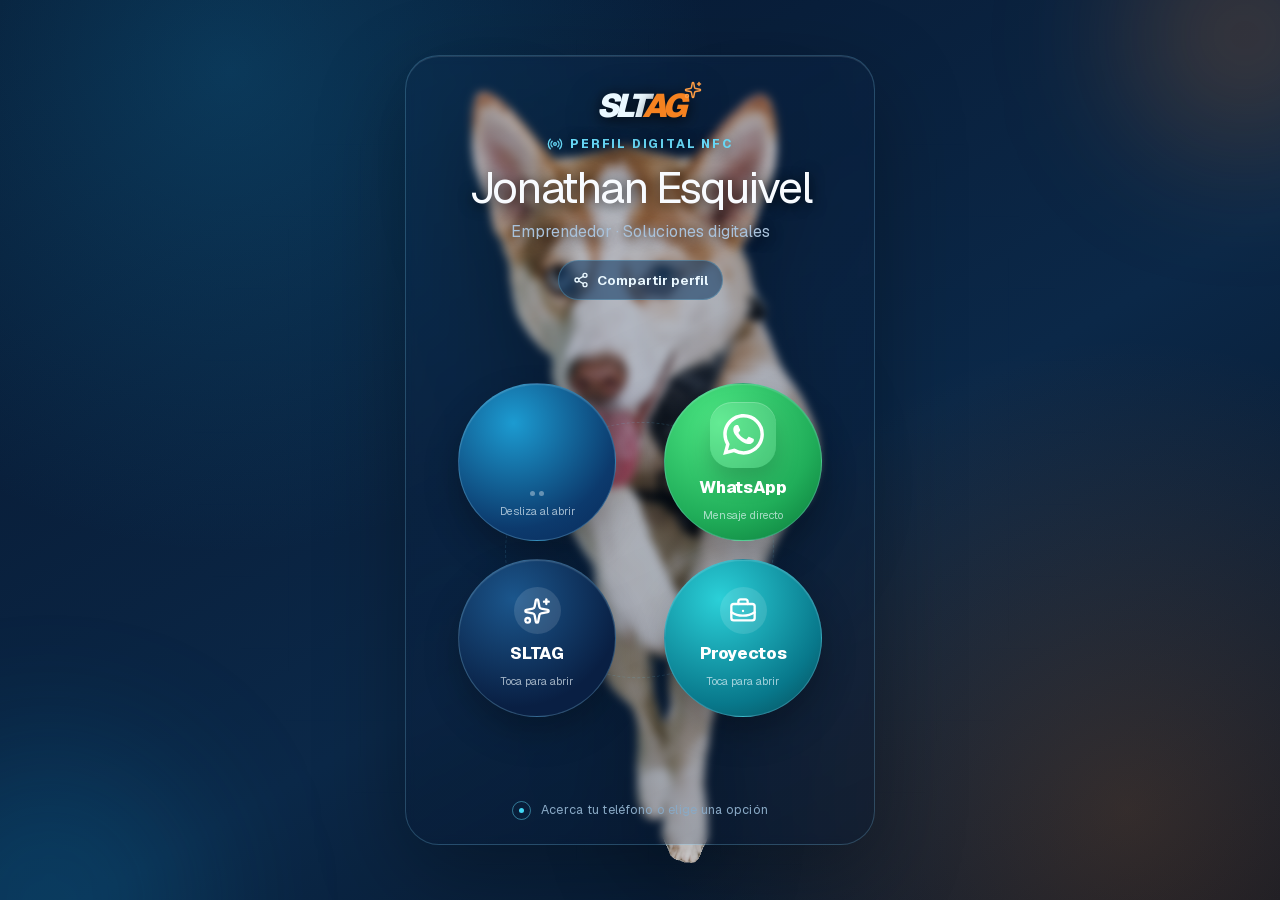
<file: index.html>
<!DOCTYPE html><html lang="es"><head><meta charSet="utf-8"/><meta name="viewport" content="width=device-width, initial-scale=1"/><link rel="stylesheet" href="/_next/static/css/index.sltag-socials-v2.css" data-rsc-css-href="/_next/static/css/index.sltag-socials-v2.css" data-precedence="vite-rsc/importer-resources"/><title>Jonathan Esquivel | Contacto</title><meta name="description" content="Contacto, redes sociales y proyectos de Jonathan Esquivel."/>
<link rel="preload" href="/_next/static/_vinext_fonts/geist-8ac0455e797f/geist-98bbbccb.woff2" as="font" type="font/woff2" crossorigin />
<link rel="preload" href="/_next/static/_vinext_fonts/geist-mono-00e989178794/geist-mono-013b2f2f.woff2" as="font" type="font/woff2" crossorigin />
<style data-vinext-fonts>/* cyrillic-ext */
@font-face {
  font-family: 'Geist';
  font-style: normal;
  font-weight: 100 900;
  font-display: swap;
  src: url(/_next/static/_vinext_fonts/geist-8ac0455e797f/geist-ff2310f5.woff2) format('woff2');
  unicode-range: U+0460-052F, U+1C80-1C8A, U+20B4, U+2DE0-2DFF, U+A640-A69F, U+FE2E-FE2F;
}
/* cyrillic */
@font-face {
  font-family: 'Geist';
  font-style: normal;
  font-weight: 100 900;
  font-display: swap;
  src: url(/_next/static/_vinext_fonts/geist-8ac0455e797f/geist-875ccdd4.woff2) format('woff2');
  unicode-range: U+0301, U+0400-045F, U+0490-0491, U+04B0-04B1, U+2116;
}
/* vietnamese */
@font-face {
  font-family: 'Geist';
  font-style: normal;
  font-weight: 100 900;
  font-display: swap;
  src: url(/_next/static/_vinext_fonts/geist-8ac0455e797f/geist-52306abf.woff2) format('woff2');
  unicode-range: U+0102-0103, U+0110-0111, U+0128-0129, U+0168-0169, U+01A0-01A1, U+01AF-01B0, U+0300-0301, U+0303-0304, U+0308-0309, U+0323, U+0329, U+1EA0-1EF9, U+20AB;
}
/* latin-ext */
@font-face {
  font-family: 'Geist';
  font-style: normal;
  font-weight: 100 900;
  font-display: swap;
  src: url(/_next/static/_vinext_fonts/geist-8ac0455e797f/geist-001175b1.woff2) format('woff2');
  unicode-range: U+0100-02BA, U+02BD-02C5, U+02C7-02CC, U+02CE-02D7, U+02DD-02FF, U+0304, U+0308, U+0329, U+1D00-1DBF, U+1E00-1E9F, U+1EF2-1EFF, U+2020, U+20A0-20AB, U+20AD-20C0, U+2113, U+2C60-2C7F, U+A720-A7FF;
}
/* latin */
@font-face {
  font-family: 'Geist';
  font-style: normal;
  font-weight: 100 900;
  font-display: swap;
  src: url(/_next/static/_vinext_fonts/geist-8ac0455e797f/geist-98bbbccb.woff2) format('woff2');
  unicode-range: U+0000-00FF, U+0131, U+0152-0153, U+02BB-02BC, U+02C6, U+02DA, U+02DC, U+0304, U+0308, U+0329, U+2000-206F, U+20AC, U+2122, U+2191, U+2193, U+2212, U+2215, U+FEFF, U+FFFD;
}

@font-face {
  font-family: 'Geist Fallback';
  src: local("Arial");
  ascent-override: 95.94%;
  descent-override: 28.16%;
  line-gap-override: 0.00%;
  size-adjust: 104.76%;
}

.__font_geist_19ysh9d { font-family: 'Geist', 'Geist Fallback'; font-style: normal; }

.__variable_geist_19ysh9d { --font-geist-sans: 'Geist', 'Geist Fallback'; }

/* cyrillic-ext */
@font-face {
  font-family: 'Geist Mono';
  font-style: normal;
  font-weight: 100 900;
  font-display: swap;
  src: url(/_next/static/_vinext_fonts/geist-mono-00e989178794/geist-mono-f6b33328.woff2) format('woff2');
  unicode-range: U+0460-052F, U+1C80-1C8A, U+20B4, U+2DE0-2DFF, U+A640-A69F, U+FE2E-FE2F;
}
/* cyrillic */
@font-face {
  font-family: 'Geist Mono';
  font-style: normal;
  font-weight: 100 900;
  font-display: swap;
  src: url(/_next/static/_vinext_fonts/geist-mono-00e989178794/geist-mono-44e03052.woff2) format('woff2');
  unicode-range: U+0301, U+0400-045F, U+0490-0491, U+04B0-04B1, U+2116;
}
/* symbols2 */
@font-face {
  font-family: 'Geist Mono';
  font-style: normal;
  font-weight: 100 900;
  font-display: swap;
  src: url(/_next/static/_vinext_fonts/geist-mono-00e989178794/geist-mono-0638449e.woff2) format('woff2');
  unicode-range: U+2000-2001, U+2004-2008, U+200A, U+23B8-23BD, U+2500-259F;
}
/* vietnamese */
@font-face {
  font-family: 'Geist Mono';
  font-style: normal;
  font-weight: 100 900;
  font-display: swap;
  src: url(/_next/static/_vinext_fonts/geist-mono-00e989178794/geist-mono-971fb274.woff2) format('woff2');
  unicode-range: U+0102-0103, U+0110-0111, U+0128-0129, U+0168-0169, U+01A0-01A1, U+01AF-01B0, U+0300-0301, U+0303-0304, U+0308-0309, U+0323, U+0329, U+1EA0-1EF9, U+20AB;
}
/* latin-ext */
@font-face {
  font-family: 'Geist Mono';
  font-style: normal;
  font-weight: 100 900;
  font-display: swap;
  src: url(/_next/static/_vinext_fonts/geist-mono-00e989178794/geist-mono-44745446.woff2) format('woff2');
  unicode-range: U+0100-02BA, U+02BD-02C5, U+02C7-02CC, U+02CE-02D7, U+02DD-02FF, U+0304, U+0308, U+0329, U+1D00-1DBF, U+1E00-1E9F, U+1EF2-1EFF, U+2020, U+20A0-20AB, U+20AD-20C0, U+2113, U+2C60-2C7F, U+A720-A7FF;
}
/* latin */
@font-face {
  font-family: 'Geist Mono';
  font-style: normal;
  font-weight: 100 900;
  font-display: swap;
  src: url(/_next/static/_vinext_fonts/geist-mono-00e989178794/geist-mono-013b2f2f.woff2) format('woff2');
  unicode-range: U+0000-00FF, U+0131, U+0152-0153, U+02BB-02BC, U+02C6, U+02DA, U+02DC, U+0304, U+0308, U+0329, U+2000-206F, U+20AC, U+2122, U+2191, U+2193, U+2212, U+2215, U+FEFF, U+FFFD;
}

@font-face {
  font-family: 'Geist Mono Fallback';
  src: local("Arial");
  ascent-override: 74.67%;
  descent-override: 21.92%;
  line-gap-override: 0.00%;
  size-adjust: 134.59%;
}

.__font_geist_mono_1001rt9 { font-family: 'Geist Mono', 'Geist Mono Fallback'; font-style: normal; }

.__variable_geist_mono_1001rt9 { --font-geist-mono: 'Geist Mono', 'Geist Mono Fallback'; }
</style>
<link rel="stylesheet" href="/contact-card.css?v=3"/></head><body class="__variable_geist_19ysh9d __variable_geist_mono_1001rt9 antialiased"><main class="profile-shell"><div class="ambient ambient-one"></div><div class="ambient ambient-two"></div><div class="circuit-lines" aria-hidden="true"></div><section class="profile-card" aria-labelledby="profile-name"><header class="identity"><div class="brand-mark" aria-label="SLTAG"><span>SLT</span><span>AG</span><svg xmlns="http://www.w3.org/2000/svg" width="24" height="24" viewBox="0 0 24 24" fill="none" stroke="currentColor" stroke-width="2" stroke-linecap="round" stroke-linejoin="round" class="lucide lucide-sparkles brand-spark" aria-hidden="true"><path d="M11.017 2.814a1 1 0 0 1 1.966 0l1.051 5.558a2 2 0 0 0 1.594 1.594l5.558 1.051a1 1 0 0 1 0 1.966l-5.558 1.051a2 2 0 0 0-1.594 1.594l-1.051 5.558a1 1 0 0 1-1.966 0l-1.051-5.558a2 2 0 0 0-1.594-1.594l-5.558-1.051a1 1 0 0 1 0-1.966l5.558-1.051a2 2 0 0 0 1.594-1.594z"></path><path d="M20 2v4"></path><path d="M22 4h-4"></path><circle cx="4" cy="20" r="2"></circle></svg></div><p class="kicker"><svg xmlns="http://www.w3.org/2000/svg" width="24" height="24" viewBox="0 0 24 24" fill="none" stroke="currentColor" stroke-width="2" stroke-linecap="round" stroke-linejoin="round" class="lucide lucide-radio h-4 w-4" aria-hidden="true"><path d="M16.247 7.761a6 6 0 0 1 0 8.478"></path><path d="M19.075 4.933a10 10 0 0 1 0 14.134"></path><path d="M4.925 19.067a10 10 0 0 1 0-14.134"></path><path d="M7.753 16.239a6 6 0 0 1 0-8.478"></path><circle cx="12" cy="12" r="2"></circle></svg> Perfil digital NFC</p><h1 id="profile-name">Jonathan Esquivel</h1><p class="role">Emprendedor · Soluciones digitales</p><button class="share-button" type="button"><svg xmlns="http://www.w3.org/2000/svg" width="24" height="24" viewBox="0 0 24 24" fill="none" stroke="currentColor" stroke-width="2" stroke-linecap="round" stroke-linejoin="round" class="lucide lucide-share2 lucide-share-2 h-4 w-4" aria-hidden="true"><circle cx="18" cy="5" r="3"></circle><circle cx="6" cy="12" r="3"></circle><circle cx="18" cy="19" r="3"></circle><line x1="8.59" x2="15.42" y1="13.51" y2="17.49"></line><line x1="15.41" x2="8.59" y1="6.51" y2="10.49"></line></svg> Compartir perfil</button></header><div class="orbit-grid" aria-label="Opciones de contacto"><button class="orbit-circle social-orbit circle-blue" aria-label="Abrir carrusel de redes sociales" type="button" tabindex="0" data-base-ui-click-trigger="" id="base-ui-_R_f6hi_" aria-haspopup="dialog" aria-expanded="false" data-slot="dialog-trigger"><span class="social-preview" aria-hidden="true"><span class="preview-slide social-instagram"><span class="preview-logo"><img src="/brands/instagram.svg" alt=""/></span><strong>Instagram</strong></span><span class="preview-slide social-facebook"><span class="preview-logo"><img src="/brands/facebook.svg" alt=""/></span><strong>Facebook</strong></span></span><span class="preview-dots" aria-hidden="true"><i></i><i></i></span><small>Desliza al abrir</small></button><a class="orbit-circle circle-orange whatsapp-orbit" href="https://wa.me/528442256461" target="_blank" rel="noreferrer" aria-label="Enviar mensaje directo por WhatsApp"><span class="whatsapp-logo"><img src="/brands/whatsapp.svg" alt=""/></span><span>WhatsApp</span><small>Mensaje directo</small></a><button class="orbit-circle circle-deep" aria-label="Abrir SLTAG" type="button" tabindex="0" data-base-ui-click-trigger="" id="base-ui-_R_fehi_" aria-haspopup="dialog" aria-expanded="false" data-slot="dialog-trigger"><span class="circle-icon"><svg xmlns="http://www.w3.org/2000/svg" width="24" height="24" viewBox="0 0 24 24" fill="none" stroke="currentColor" stroke-width="2" stroke-linecap="round" stroke-linejoin="round" class="lucide lucide-sparkles h-7 w-7" aria-hidden="true"><path d="M11.017 2.814a1 1 0 0 1 1.966 0l1.051 5.558a2 2 0 0 0 1.594 1.594l5.558 1.051a1 1 0 0 1 0 1.966l-5.558 1.051a2 2 0 0 0-1.594 1.594l-1.051 5.558a1 1 0 0 1-1.966 0l-1.051-5.558a2 2 0 0 0-1.594-1.594l-5.558-1.051a1 1 0 0 1 0-1.966l5.558-1.051a2 2 0 0 0 1.594-1.594z"></path><path d="M20 2v4"></path><path d="M22 4h-4"></path><circle cx="4" cy="20" r="2"></circle></svg></span><span>SLTAG</span><small>Toca para abrir</small></button><button class="orbit-circle circle-cyan" aria-label="Abrir Proyectos" type="button" tabindex="0" data-base-ui-click-trigger="" id="base-ui-_R_fihi_" aria-haspopup="dialog" aria-expanded="false" data-slot="dialog-trigger"><span class="circle-icon"><svg xmlns="http://www.w3.org/2000/svg" width="24" height="24" viewBox="0 0 24 24" fill="none" stroke="currentColor" stroke-width="2" stroke-linecap="round" stroke-linejoin="round" class="lucide lucide-briefcase-business h-7 w-7" aria-hidden="true"><path d="M12 12h.01"></path><path d="M16 6V4a2 2 0 0 0-2-2h-4a2 2 0 0 0-2 2v2"></path><path d="M22 13a18.15 18.15 0 0 1-20 0"></path><rect width="20" height="14" x="2" y="6" rx="2"></rect></svg></span><span>Proyectos</span><small>Toca para abrir</small></button></div><footer><span class="nfc-pulse"><span></span></span>Acerca tu teléfono o elige una opción</footer></section></main><script src="/contact-card.js?v=3"></script></body></html>
</file>
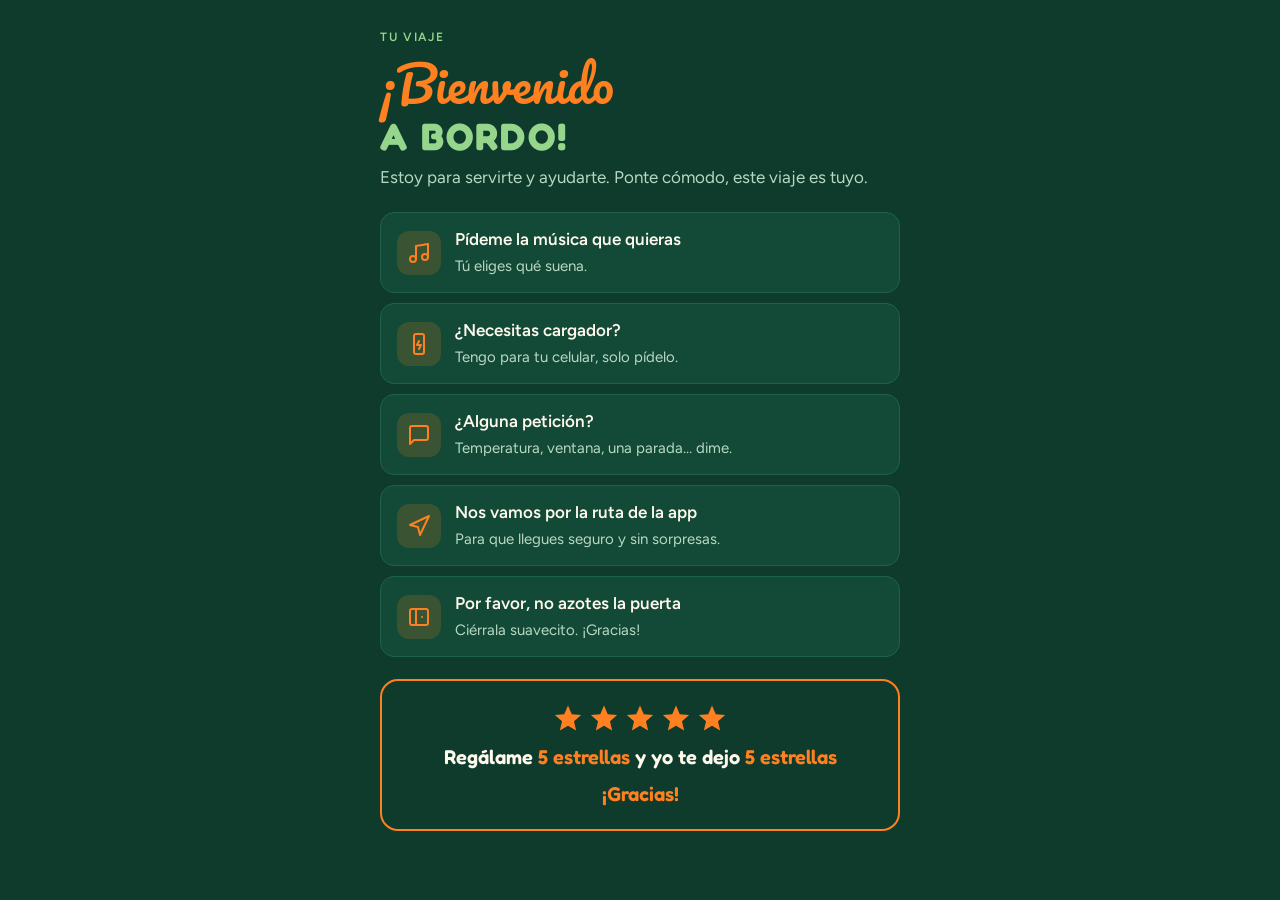
<file: bienvenido/index.html>
<!doctype html>
<html lang="es"><head><meta charset="utf-8"><meta name="viewport" content="width=device-width,initial-scale=1">
<title>Bienvenido a Bordo</title>
<link rel="preconnect" href="https://fonts.googleapis.com">
<link rel="stylesheet" href="https://fonts.googleapis.com/css2?family=Pacifico&family=Fredoka:wght@500;700&family=Figtree:wght@400;600&display=swap">
<style>
/* Layout: una sola columna sobre verde profundo; tarjetas con icono naranja, cierre con estrellas. Combina con la tarjeta impresa del QR */
:root{
  --bg:#0e3b2c; --panel:#134a37; --line:#1f6149; --fg:#fff8ec; --muted:#b9d8c4; --amber:#ff8020; --green:#96d68c;
  --script:"Pacifico", "Brush Script MT", cursive;
  --display:"Fredoka", "Arial Rounded MT Bold", system-ui, sans-serif;
  --body:"Figtree", system-ui, -apple-system, "Segoe UI", sans-serif;
  color-scheme:dark;
}
h1 .s{display:block;font-family:var(--script);font-weight:400;color:var(--amber);font-size:1.25em;line-height:1.3}
h1 .b{display:block;color:var(--green);letter-spacing:.06em}
.tag{color:var(--green)!important}
body{background:var(--bg);color:var(--fg);font-family:var(--body);font-size:17px;line-height:1.5}
.wrap{max-width:520px;margin:0 auto;padding-inline:18px;padding-block:28px 40px;display:flex;flex-direction:column;gap:22px}
.top{display:flex;flex-direction:column;gap:8px}
.tag{font-size:12px;letter-spacing:.14em;text-transform:uppercase;color:var(--amber);font-weight:600}
h1{font-family:var(--display);font-weight:800;font-size:clamp(28px,8vw,38px);line-height:1.08;margin:0;text-wrap:balance}
.lead{color:var(--muted);margin:0}
.stars{display:flex;gap:6px}
.stars svg{width:30px;height:30px;fill:var(--amber)}
.list{display:flex;flex-direction:column;gap:10px;list-style:none;margin:0;padding:0}
.item{display:grid;grid-template-columns:44px 1fr;gap:14px;align-items:center;background:var(--panel);border:1px solid var(--line);border-radius:14px;padding:14px 16px}
.ic{width:44px;height:44px;border-radius:12px;background:rgba(255,128,32,.16);display:grid;place-items:center}
.ic svg{width:24px;height:24px;stroke:var(--amber);fill:none;stroke-width:2;stroke-linecap:round;stroke-linejoin:round}
.item div{min-width:0}
.item b{display:block;font-weight:600;font-size:17px}
.item span{color:var(--muted);font-size:15px}
.deal{border:2px solid var(--amber);border-radius:18px;padding:22px 18px;text-align:center;display:flex;flex-direction:column;gap:12px;align-items:center}
.deal p{margin:0;font-family:var(--display);font-weight:600;font-size:20px;line-height:1.25;text-wrap:balance}
.deal em{font-style:normal;color:var(--amber)}
.thanks{font-family:var(--display);font-weight:800;font-size:26px;color:var(--amber);margin:0}
</style></head><body style="margin:0">

<div class="wrap">
  <header class="top">
    <span class="tag">Tu viaje</span>
    <h1><span class="s">¡Bienvenido</span><span class="b">A BORDO!</span></h1>
    <p class="lead">Estoy para servirte y ayudarte. Ponte cómodo, este viaje es tuyo.</p>
  </header>

  <ul class="list">
    <li class="item"><span class="ic"><svg viewBox="0 0 24 24"><path d="M9 18V5l12-2v13"/><circle cx="6" cy="18" r="3"/><circle cx="18" cy="16" r="3"/></svg></span>
      <div><b>Pídeme la música que quieras</b><span>Tú eliges qué suena.</span></div></li>
    <li class="item"><span class="ic"><svg viewBox="0 0 24 24"><rect x="7" y="2" width="10" height="20" rx="2"/><path d="M12 9l-2 4h4l-2 4"/></svg></span>
      <div><b>¿Necesitas cargador?</b><span>Tengo para tu celular, solo pídelo.</span></div></li>
    <li class="item"><span class="ic"><svg viewBox="0 0 24 24"><path d="M21 15a2 2 0 0 1-2 2H7l-4 4V5a2 2 0 0 1 2-2h14a2 2 0 0 1 2 2z"/></svg></span>
      <div><b>¿Alguna petición?</b><span>Temperatura, ventana, una parada… dime.</span></div></li>
    <li class="item"><span class="ic"><svg viewBox="0 0 24 24"><path d="M3 11l19-9-9 19-2-8-8-2z"/></svg></span>
      <div><b>Nos vamos por la ruta de la app</b><span>Para que llegues seguro y sin sorpresas.</span></div></li>
    <li class="item"><span class="ic"><svg viewBox="0 0 24 24"><rect x="3" y="4" width="18" height="16" rx="2"/><path d="M15 12h.01"/><path d="M9 4v16"/></svg></span>
      <div><b>Por favor, no azotes la puerta</b><span>Ciérrala suavecito. ¡Gracias!</span></div></li>
  </ul>

  <section class="deal">
    <div class="stars" aria-label="5 estrellas">
      <svg viewBox="0 0 24 24"><path d="M12 2l3 6.9 7.5.7-5.7 5 1.7 7.4L12 18.1 5.5 22l1.7-7.4-5.7-5L9 8.9z"/></svg>
      <svg viewBox="0 0 24 24"><path d="M12 2l3 6.9 7.5.7-5.7 5 1.7 7.4L12 18.1 5.5 22l1.7-7.4-5.7-5L9 8.9z"/></svg>
      <svg viewBox="0 0 24 24"><path d="M12 2l3 6.9 7.5.7-5.7 5 1.7 7.4L12 18.1 5.5 22l1.7-7.4-5.7-5L9 8.9z"/></svg>
      <svg viewBox="0 0 24 24"><path d="M12 2l3 6.9 7.5.7-5.7 5 1.7 7.4L12 18.1 5.5 22l1.7-7.4-5.7-5L9 8.9z"/></svg>
      <svg viewBox="0 0 24 24"><path d="M12 2l3 6.9 7.5.7-5.7 5 1.7 7.4L12 18.1 5.5 22l1.7-7.4-5.7-5L9 8.9z"/></svg>
    </div>
    <p>Regálame <em>5 estrellas</em> y yo te dejo <em>5 estrellas</em></p>
    <p class="thanks">¡Gracias!</p>
  </section>
</div>

</body></html>
</file>
<file: contact-card.css>
.vanilla-dialog {
  width: min(92vw, 430px);
  max-height: 88svh;
  padding: 0;
  color: #f8fbff;
  background: transparent;
  border: 0;
  overflow: visible;
}

.vanilla-dialog::backdrop {
  background: rgba(2, 9, 23, 0.78);
  backdrop-filter: blur(8px);
}

.vanilla-dialog-card {
  position: relative;
  overflow: auto;
  max-height: 88svh;
  padding: 24px;
  background: linear-gradient(160deg, #102d56, #071a35 75%);
  border: 1px solid rgba(106, 199, 235, 0.3);
  border-radius: 26px;
  box-shadow: 0 30px 90px rgba(0, 0, 0, 0.55);
}

.vanilla-close {
  position: absolute;
  top: 14px;
  right: 14px;
  width: 38px;
  height: 38px;
  color: #fff;
  background: rgba(255, 255, 255, 0.1);
  border: 1px solid rgba(255, 255, 255, 0.18);
  border-radius: 50%;
  cursor: pointer;
  font-size: 1.5rem;
  line-height: 1;
}

.vanilla-content { margin-top: 20px; }
.network-grid { display: grid; gap: 14px; }

.network-card {
  display: grid;
  grid-template-columns: 58px 1fr;
  grid-template-rows: auto auto auto;
  gap: 1px 14px;
  align-items: center;
  min-height: 112px;
  padding: 18px;
  color: #fff;
  border: 1px solid rgba(255, 255, 255, 0.18);
  border-radius: 22px;
  text-decoration: none;
}

.network-card img {
  grid-row: 1 / 4;
  width: 34px;
  height: 34px;
  margin: auto;
}

.network-card small { opacity: 0.75; text-transform: uppercase; letter-spacing: 0.1em; }
.network-card strong { font-size: 1.25rem; }
.network-card span { opacity: 0.88; }
.instagram-card { background: linear-gradient(135deg, #6745d1, #dc3f76 52%, #f39b35); }
.facebook-card { background: linear-gradient(135deg, #0752b9, #1877f2 58%, #4aa0ff); }

.portfolio-grid .featured-project { grid-column: 1 / -1; }
.portfolio-grid .featured-project img { height: 245px; object-position: center; }
.featured-project figcaption { padding: 14px; }
.featured-project figcaption strong { display: block; color: #f2f9ff; font-size: 0.95rem; }
.featured-project figcaption p {
  margin: 6px 0 0;
  color: #b8cde0;
  font-size: 0.82rem;
  line-height: 1.5;
}

@media (max-width: 370px) {
  .vanilla-dialog-card { padding: 20px 16px; }
}
</file>
